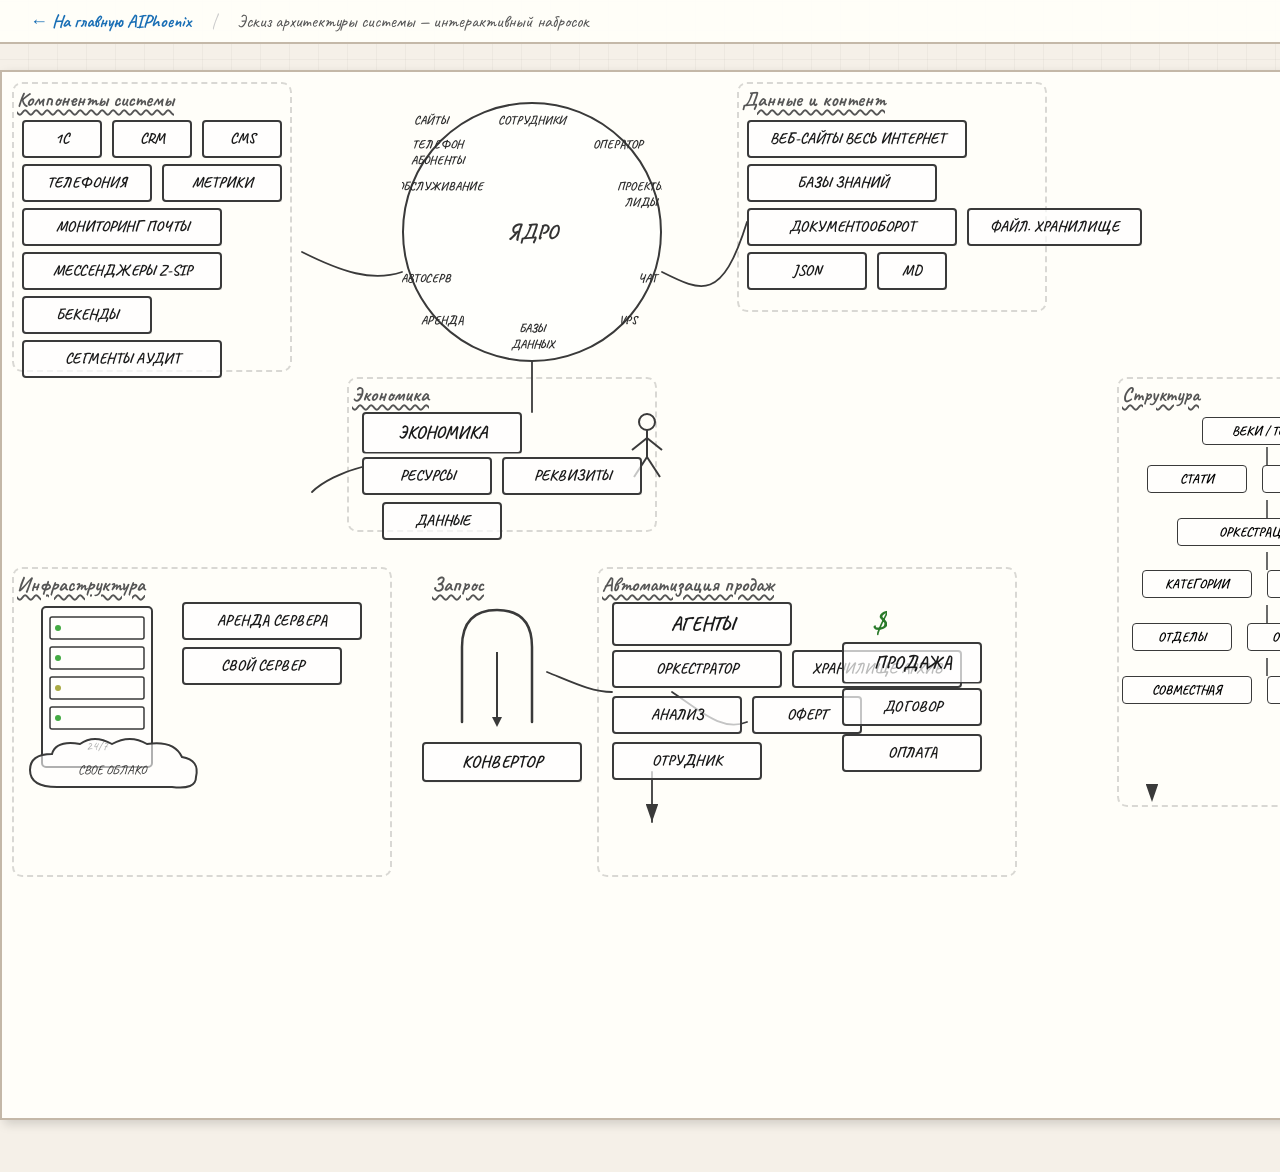
<file: sketch.html>
<!DOCTYPE html>
<html lang="ru">
<head>
<meta charset="UTF-8">
<meta name="viewport" content="width=device-width, initial-scale=1.0">
<title>AIPhoenix — Эскиз архитектуры</title>
<style>
@import url('https://fonts.googleapis.com/css2?family=Caveat:wght@400;700&family=Patrick+Hand&display=swap');
*{margin:0;padding:0;box-sizing:border-box}
body{background:#f5f0e8;font-family:'Caveat',cursive;overflow:auto;min-height:100vh}
body::before{content:'';position:fixed;inset:0;background:repeating-linear-gradient(0deg,transparent,transparent 28px,rgba(0,0,0,.03) 28px,rgba(0,0,0,.03) 29px),repeating-linear-gradient(90deg,transparent,transparent 28px,rgba(0,0,0,.03) 28px,rgba(0,0,0,.03) 29px);pointer-events:none;z-index:0}

.topbar{position:fixed;top:0;left:0;right:0;z-index:900;background:rgba(255,254,249,.95);border-bottom:2px solid #c4b8a8;padding:10px 30px;display:flex;align-items:center;gap:20px;font-size:18px}
.topbar a{color:#1a6fb5;text-decoration:none;font-weight:700;transition:color .2s}
.topbar a:hover{color:#0984e3}
.topbar .sep{color:#ccc}

.container{position:relative;width:1800px;min-height:1050px;margin:70px auto 30px;padding:30px 40px;background:#fffef9;border:2px solid #c4b8a8;box-shadow:4px 4px 10px rgba(0,0,0,.15)}

.block{position:absolute;border:2px solid #3a3a3a;border-radius:4px;padding:8px 14px;background:rgba(255,255,255,.7);cursor:pointer;transition:all .25s;color:#1a1a1a;display:flex;align-items:center;justify-content:center;text-align:center;font-size:15px;font-weight:700;line-height:1.2;box-shadow:2px 2px 0 rgba(0,0,0,.08);z-index:5;white-space:nowrap}
.block:hover{background:rgba(255,240,200,.9);border-color:#1a6fb5;box-shadow:3px 3px 0 rgba(26,111,181,.25);transform:translate(-1px,-1px);z-index:10}
.block:active{transform:translate(1px,1px);box-shadow:1px 1px 0 rgba(0,0,0,.15)}
.block .tip{position:absolute;bottom:110%;left:50%;transform:translateX(-50%) scale(.9);background:#2c2c2c;color:#fff;padding:5px 10px;border-radius:5px;font-size:13px;font-family:'Patrick Hand',cursive;white-space:nowrap;opacity:0;pointer-events:none;transition:all .2s;z-index:100}
.block:hover .tip{opacity:1;transform:translateX(-50%) scale(1)}

.glabel{position:absolute;font-size:20px;font-family:'Caveat',cursive;color:#555;font-weight:700;pointer-events:none;z-index:2;text-decoration:underline;text-decoration-style:wavy;text-underline-offset:3px}
.gbox{position:absolute;border:2px dashed rgba(0,0,0,.15);border-radius:10px;pointer-events:none;z-index:0}

.circle-wrap{position:absolute;width:260px;height:260px;border-radius:50%;border:2px solid #3a3a3a;background:rgba(255,255,255,.4);cursor:pointer;z-index:3;transition:all .3s}
.circle-wrap:hover{border-color:#1a6fb5;background:rgba(255,240,200,.5)}
.circle-wrap .center-label{position:absolute;top:50%;left:50%;transform:translate(-50%,-50%);font-size:22px;font-weight:700;color:#333;pointer-events:none}
.citem{position:absolute;font-size:12px;font-family:'Caveat',cursive;font-weight:700;color:#2c2c2c;cursor:pointer;padding:2px 5px;border-radius:3px;transition:all .2s;text-align:center;z-index:4}
.citem:hover{background:rgba(255,240,200,.95);color:#1a6fb5;transform:scale(1.15)}

.tnode{position:absolute;font-size:13px;font-family:'Caveat',cursive;font-weight:700;padding:5px 10px;border:1.5px solid #3a3a3a;border-radius:4px;background:rgba(255,255,255,.6);cursor:pointer;transition:all .2s;text-align:center;z-index:5}
.tnode:hover{background:rgba(255,240,200,.95);border-color:#1a6fb5;transform:scale(1.08)}
.tline{position:absolute;z-index:1;pointer-events:none}
.tline line{stroke:#3a3a3a;stroke-width:1.5;fill:none}

.svg-draw{position:absolute;pointer-events:none;z-index:1}
.dollar{position:absolute;font-size:34px;color:#2a7a2a;font-family:'Caveat',cursive;font-weight:700;cursor:pointer;transition:all .3s;z-index:5}
.dollar:hover{transform:scale(1.3) rotate(10deg);color:#1a5a1a}

@keyframes pencilIn{0%{clip-path:inset(0 100% 0 0);opacity:0}30%{opacity:1}100%{clip-path:inset(0 0 0 0);opacity:1}}
.block,.tnode,.circle-wrap,.dollar{opacity:0;animation:pencilIn .7s ease forwards}
.block:nth-child(1){animation-delay:.05s}.block:nth-child(2){animation-delay:.1s}.block:nth-child(3){animation-delay:.15s}.block:nth-child(4){animation-delay:.2s}.block:nth-child(5){animation-delay:.25s}.block:nth-child(6){animation-delay:.3s}.block:nth-child(7){animation-delay:.35s}.block:nth-child(8){animation-delay:.4s}.block:nth-child(9){animation-delay:.45s}.block:nth-child(10){animation-delay:.5s}.block:nth-child(11){animation-delay:.55s}.block:nth-child(12){animation-delay:.6s}.block:nth-child(13){animation-delay:.65s}.block:nth-child(14){animation-delay:.7s}.block:nth-child(15){animation-delay:.75s}.block:nth-child(16){animation-delay:.8s}.block:nth-child(17){animation-delay:.85s}.block:nth-child(18){animation-delay:.9s}.block:nth-child(19){animation-delay:.95s}.block:nth-child(20){animation-delay:1s}

.pencil-line{stroke:#3a3a3a;stroke-width:1.8;fill:none;stroke-linecap:round;stroke-linejoin:round;stroke-dasharray:600;stroke-dashoffset:600}
.pencil-line.animate{animation:drawLine 1.5s ease forwards}
@keyframes drawLine{to{stroke-dashoffset:0}}

.modal-bg{display:none;position:fixed;inset:0;background:rgba(0,0,0,.45);z-index:1000;align-items:center;justify-content:center}
.modal-bg.open{display:flex}
.modal{background:#fffef9;border:3px solid #3a3a3a;border-radius:8px;padding:28px 36px;max-width:480px;width:90%;font-family:'Caveat',cursive;font-size:19px;color:#2c2c2c;box-shadow:6px 6px 0 rgba(0,0,0,.15);position:relative;animation:modalIn .25s ease}
@keyframes modalIn{from{transform:scale(.9);opacity:0}to{transform:scale(1);opacity:1}}
.modal h2{font-size:26px;margin-bottom:10px;border-bottom:2px solid #3a3a3a;padding-bottom:6px}
.modal p{line-height:1.5}
.modal-x{position:absolute;top:8px;right:12px;font-size:22px;cursor:pointer;color:#3a3a3a;background:none;border:none;font-family:'Caveat',cursive}
.modal-x:hover{color:#c00}

.trail{position:fixed;width:6px;height:6px;border-radius:50%;background:rgba(0,0,0,.12);pointer-events:none;z-index:9999;animation:trailFade .5s ease forwards}
@keyframes trailFade{to{opacity:0;transform:scale(.1)}}
</style>
</head>
<body>

<div class="topbar">
  <a href="index.html">← На главную AIPhoenix</a>
  <span class="sep">|</span>
  <span style="color:#555">Эскиз архитектуры системы — интерактивный набросок</span>
</div>

<div class="container" id="canvas">

  <!-- SVG connecting lines -->
  <svg class="svg-draw" style="top:0;left:0;width:1800px;height:1100px;">
    <path class="pencil-line" d="M300,180 C340,200 370,210 400,200" style="animation-delay:.5s"/>
    <path class="pencil-line" d="M660,200 C700,220 720,230 745,150" style="animation-delay:.6s"/>
    <path class="pencil-line" d="M530,290 C530,310 530,330 530,340" style="animation-delay:.7s"/>
    <path class="pencil-line" d="M360,395 C340,400 320,410 310,420" style="animation-delay:.8s"/>
    <path class="pencil-line" d="M670,620 C700,640 720,660 745,650" style="animation-delay:.9s"/>
    <path class="pencil-line" d="M545,600 C570,610 590,620 610,620" style="animation-delay:1s"/>
    <defs>
      <marker id="ah" markerWidth="10" markerHeight="7" refX="10" refY="3.5" orient="auto"><polygon points="0 0,10 3.5,0 7" fill="#3a3a3a"/></marker>
    </defs>
    <path class="pencil-line" d="M650,700 L650,750" marker-end="url(#ah)" style="animation-delay:1.1s"/>
    <path class="pencil-line" d="M1150,680 L1150,730" marker-end="url(#ah)" style="animation-delay:1.2s"/>
  </svg>

  <!-- ===== LEFT: Компоненты ===== -->
  <div class="glabel" style="top:15px;left:15px">Компоненты системы</div>
  <div class="gbox" style="top:10px;left:10px;width:280px;height:290px"></div>

  <div class="block" style="top:48px;left:20px;width:80px" onclick="openModal('1С','Интеграция с 1С:Предприятие. Управление учётом, документами и бизнес-процессами.')"><span class="tip">Интеграция</span>1С</div>
  <div class="block" style="top:48px;left:110px;width:80px" onclick="openModal('CRM','Управление взаимоотношениями с клиентами. Воронка продаж, контакты, сделки.')"><span class="tip">Клиенты</span>CRM</div>
  <div class="block" style="top:48px;left:200px;width:80px" onclick="openModal('CMS','Система управления контентом. Сайты, страницы, шаблоны.')"><span class="tip">Контент</span>CMS</div>
  <div class="block" style="top:92px;left:20px;width:130px" onclick="openModal('Телефония','IP-телефония, АТС, автоответчики, запись звонков, IVR.')"><span class="tip">Звонки</span>ТЕЛЕФОНИЯ</div>
  <div class="block" style="top:92px;left:160px;width:120px" onclick="openModal('Метрики','Аналитика, дашборды, KPI, отчёты в реальном времени.')"><span class="tip">Аналитика</span>МЕТРИКИ</div>
  <div class="block" style="top:136px;left:20px;width:200px" onclick="openModal('Мониторинг почты','Отслеживание входящих писем, автоответы, парсинг.')"><span class="tip">Почта</span>МОНИТОРИНГ ПОЧТЫ</div>
  <div class="block" style="top:180px;left:20px;width:200px" onclick="openModal('Мессенджеры','Интеграция с Telegram, WhatsApp, Zalo, SIP-шлюзами.')"><span class="tip">Чаты</span>МЕССЕНДЖЕРЫ Z-SIP</div>
  <div class="block" style="top:224px;left:20px;width:130px" onclick="openModal('Бэкенды','Серверная логика, API, микросервисы, базы данных.')"><span class="tip">API</span>БЕКЕНДЫ</div>
  <div class="block" style="top:268px;left:20px;width:200px" onclick="openModal('Сегменты аудит','Сегментация аудитории, профили, теги, группы клиентов.')"><span class="tip">Сегменты</span>СЕГМЕНТЫ АУДИТ</div>

  <!-- ===== CENTER-TOP: Круговая диаграмма ===== -->
  <div class="circle-wrap" style="top:30px;left:400px" onclick="openModal('Ядро системы','Центральный модуль-оркестратор. Связывает все компоненты: сотрудников, базы данных, сайты, чаты и VPS.')">
    <span class="center-label">ЯДРО</span>
    <div class="citem" style="top:6px;left:50%;transform:translateX(-50%)">СОТРУДНИКИ</div>
    <div class="citem" style="top:30px;right:12px">ОПЕРАТОР</div>
    <div class="citem" style="top:72px;right:-8px">ПРОЕКТЫ<br>ЛИДЫ</div>
    <div class="citem" style="bottom:72px;right:-2px">ЧАТ</div>
    <div class="citem" style="bottom:30px;right:18px">VPS</div>
    <div class="citem" style="bottom:6px;left:50%;transform:translateX(-50%)">БАЗЫ<br>ДАННЫХ</div>
    <div class="citem" style="bottom:30px;left:12px">АРЕНДА</div>
    <div class="citem" style="bottom:72px;left:-8px">АВТОСЕРВ</div>
    <div class="citem" style="top:72px;left:-12px">ОБСЛУЖИВАНИЕ</div>
    <div class="citem" style="top:30px;left:2px">ТЕЛЕФОН<br>АБОНЕНТЫ</div>
    <div class="citem" style="top:6px;left:5px">САЙТЫ</div>
  </div>

  <!-- ===== RIGHT-TOP: Данные и контент ===== -->
  <div class="glabel" style="top:15px;left:740px">Данные и контент</div>
  <div class="gbox" style="top:10px;left:735px;width:310px;height:230px"></div>

  <div class="block" style="top:48px;left:745px;width:220px" onclick="openModal('Веб-сайты','Создание и управление сайтами. Лендинги, порталы, магазины.')"><span class="tip">Сайты</span>ВЕБ-САЙТЫ ВЕСЬ ИНТЕРНЕТ</div>
  <div class="block" style="top:92px;left:745px;width:190px" onclick="openModal('Базы знаний','Вики, документация, FAQ, внутренние инструкции.')"><span class="tip">Знания</span>БАЗЫ ЗНАНИЙ</div>
  <div class="block" style="top:136px;left:745px;width:210px" onclick="openModal('Документооборот','ЭДО, согласование, подписи, архив документов.')"><span class="tip">Документы</span>ДОКУМЕНТООБОРОТ</div>
  <div class="block" style="top:180px;left:745px;width:120px" onclick="openModal('JSON','Структурированные данные, API-ответы, конфигурации.')"><span class="tip">Данные</span>JSON</div>
  <div class="block" style="top:180px;left:875px;width:70px" onclick="openModal('Markdown','Документация, README, заметки в формате MD.')"><span class="tip">Документы</span>MD</div>
  <div class="block" style="top:136px;left:965px;width:175px" onclick="openModal('Файловое хранилище','S3, NAS, облачные диски, версионирование файлов.')"><span class="tip">Хранилище</span>ФАЙЛ. ХРАНИЛИЩЕ</div>

  <!-- ===== CENTER: Экономика ===== -->
  <div class="glabel" style="top:310px;left:350px">Экономика</div>
  <div class="gbox" style="top:305px;left:345px;width:310px;height:155px"></div>

  <div class="block" style="top:340px;left:360px;width:160px;font-size:18px" onclick="openModal('Экономика','Финансовая модель, P&L, бюджетирование, прогнозирование.')"><span class="tip">Финансы</span>ЭКОНОМИКА</div>
  <div class="block" style="top:385px;left:360px;width:130px" onclick="openModal('Ресурсы','CPU, RAM, диски, трафик, лицензии.')"><span class="tip">Ресурсы</span>РЕСУРСЫ</div>
  <div class="block" style="top:385px;left:500px;width:140px" onclick="openModal('Реквизиты','Реквизиты контрактов, ИНН, расчётные счета.')"><span class="tip">Реквизиты</span>РЕКВИЗИТЫ</div>
  <div class="block" style="top:430px;left:380px;width:120px" onclick="openModal('Данные','Хранилище данных, ETL, миграции, бэкапы.')"><span class="tip">Хранилище</span>ДАННЫЕ</div>

  <!-- Человечек -->
  <svg class="svg-draw" style="top:340px;left:620px;width:50px;height:70px" viewBox="0 0 50 70">
    <circle cx="25" cy="10" r="8" fill="none" stroke="#3a3a3a" stroke-width="2"/>
    <line x1="25" y1="18" x2="25" y2="45" stroke="#3a3a3a" stroke-width="2"/>
    <line x1="25" y1="26" x2="10" y2="38" stroke="#3a3a3a" stroke-width="2"/>
    <line x1="25" y1="26" x2="40" y2="38" stroke="#3a3a3a" stroke-width="2"/>
    <line x1="25" y1="45" x2="12" y2="65" stroke="#3a3a3a" stroke-width="2"/>
    <line x1="25" y1="45" x2="38" y2="65" stroke="#3a3a3a" stroke-width="2"/>
  </svg>

  <!-- ===== BOTTOM-LEFT: Инфраструктура ===== -->
  <div class="glabel" style="top:500px;left:15px">Инфраструктура</div>
  <div class="gbox" style="top:495px;left:10px;width:380px;height:310px"></div>

  <svg class="svg-draw" style="top:530px;left:30px;width:130px;height:170px;pointer-events:auto;cursor:pointer" viewBox="0 0 130 170" onclick="openModal('Серверная стойка','Физические серверы. 24/7 работа, RAID-массивы, резервное питание.')">
    <rect x="10" y="5" width="110" height="160" rx="4" fill="rgba(255,255,255,.5)" stroke="#3a3a3a" stroke-width="2"/>
    <rect x="18" y="15" width="94" height="22" rx="2" fill="none" stroke="#3a3a3a" stroke-width="1.5"/>
    <rect x="18" y="45" width="94" height="22" rx="2" fill="none" stroke="#3a3a3a" stroke-width="1.5"/>
    <rect x="18" y="75" width="94" height="22" rx="2" fill="none" stroke="#3a3a3a" stroke-width="1.5"/>
    <rect x="18" y="105" width="94" height="22" rx="2" fill="none" stroke="#3a3a3a" stroke-width="1.5"/>
    <circle cx="26" cy="26" r="3" fill="#4a4"/><circle cx="26" cy="56" r="3" fill="#4a4"/>
    <circle cx="26" cy="86" r="3" fill="#aa4"/><circle cx="26" cy="116" r="3" fill="#4a4"/>
    <text x="65" y="148" text-anchor="middle" font-family="Caveat" font-size="13" fill="#333">24/7</text>
  </svg>

  <div class="block" style="top:530px;left:180px;width:180px" onclick="openModal('Аренда сервера','VPS/VDS выделенные серверы. Аренда по тарифам 24/7.')"><span class="tip">VPS/VDS</span>АРЕНДА СЕРВЕРА</div>
  <div class="block" style="top:575px;left:180px;width:160px" onclick="openModal('Свой сервер','Выделенный сервер в собственности.')"><span class="tip">Hardware</span>СВОЙ СЕРВЕР</div>

  <svg class="svg-draw" style="top:660px;left:20px;width:180px;height:70px;pointer-events:auto;cursor:pointer" viewBox="0 0 180 70" onclick="openModal('Своё облако','Приватное облако. Kubernetes, Docker, масштабируемая инфраструктура.')">
    <path d="M35,55 Q8,55 8,38 Q8,22 30,22 Q34,8 58,12 Q72,2 90,12 Q108,2 125,12 Q152,8 160,25 Q178,28 174,45 Q174,58 150,55Z" fill="rgba(255,255,255,.6)" stroke="#3a3a3a" stroke-width="2"/>
    <text x="90" y="42" text-anchor="middle" font-family="Caveat" font-size="13" fill="#333">СВОЕ ОБЛАКО</text>
  </svg>

  <!-- ===== BOTTOM-CENTER: Арка + Конвертор ===== -->
  <div class="glabel" style="top:500px;left:430px">Запрос</div>

  <svg class="svg-draw" style="top:530px;left:445px;width:100px;height:130px;pointer-events:auto;cursor:pointer" viewBox="0 0 100 130" onclick="openModal('Запрос','Входящий запрос от клиента. Триггер автоматизации.')">
    <path d="M15,120 L15,45 Q15,8 50,8 Q85,8 85,45 L85,120" fill="none" stroke="#3a3a3a" stroke-width="2.5" stroke-linecap="round"/>
    <line x1="50" y1="50" x2="50" y2="120" stroke="#3a3a3a" stroke-width="2"/>
    <polygon points="45,115 50,125 55,115" fill="#3a3a3a"/>
  </svg>

  <div class="block" style="top:670px;left:420px;width:160px;font-size:17px" onclick="openModal('Конвертор','Трансформация данных между форматами. Парсинг, маппинг, нормализация.')"><span class="tip">Трансформация</span>КОНВЕРТОР</div>

  <!-- ===== BOTTOM-RIGHT: Агенты и продажи ===== -->
  <div class="glabel" style="top:500px;left:600px">Автоматизация продаж</div>
  <div class="gbox" style="top:495px;left:595px;width:420px;height:310px"></div>

  <div class="block" style="top:530px;left:610px;width:180px;font-size:20px" onclick="openModal('Агенты','AI-агенты: оркестратор, аналитик, архивариус. Автоматизация бизнес-процессов.')"><span class="tip">AI-агенты</span>АГЕНТЫ</div>
  <div class="block" style="top:578px;left:610px;width:170px" onclick="openModal('Оркестратор','Управление потоками, маршрутизация задач, цепочки действий.')"><span class="tip">Управление</span>ОРКЕСТРАТОР</div>
  <div class="block" style="top:578px;left:790px;width:170px" onclick="openModal('Хранилище / Архив','Долгосрочное хранение данных, архивация, поиск.')"><span class="tip">Архив</span>ХРАНИЛИЩЕ АРХИВ</div>
  <div class="block" style="top:624px;left:610px;width:130px" onclick="openModal('Анализ','Аналитика продаж, конверсия, LTV, ROI.')"><span class="tip">Аналитика</span>АНАЛИЗ</div>
  <div class="block" style="top:624px;left:750px;width:110px" onclick="openModal('Оферт','Генерация коммерческих предложений.')"><span class="tip">КП</span>ОФЕРТ</div>
  <div class="block" style="top:670px;left:610px;width:150px" onclick="openModal('Отрудник','Профиль сотрудника, задачи, KPI, авторизация.')"><span class="tip">Сотрудник</span>ОТРУДНИК</div>

  <div class="dollar" style="top:526px;left:870px" onclick="openModal('Продажа','Закрытие сделки, выставление счёта, оплата.')">$</div>
  <div class="block" style="top:570px;left:840px;width:140px;font-size:18px" onclick="openModal('Продажа','Финальный этап: сделка закрыта, деньги получены.')"><span class="tip">Сделка</span>ПРОДАЖА</div>
  <div class="block" style="top:616px;left:840px;width:140px" onclick="openModal('Договор','Заключение договора, ЭЦП, шаблоны.')"><span class="tip">Контракт</span>ДОГОВОР</div>
  <div class="block" style="top:662px;left:840px;width:140px" onclick="openModal('Оплата','Платежи, инвойсы, автосверка, уведомления.')"><span class="tip">Финансы</span>ОПЛАТА</div>

  <!-- ===== FAR RIGHT: Дерево структуры ===== -->
  <div class="glabel" style="top:310px;left:1120px">Структура</div>
  <div class="gbox" style="top:305px;left:1115px;width:340px;height:430px"></div>

  <div class="tnode" style="top:345px;left:1200px;width:130px;animation-delay:.3s" onclick="openModal('Веки / Темы','Иерархия тем и подтем. Классификация данных по периодам.')">ВЕКИ / ТЕМЫ</div>
  <svg class="tline" style="top:375px;left:1264px;width:2px;height:18px"><line x1="1" y1="0" x2="1" y2="18"/></svg>
  <div class="tnode" style="top:393px;left:1145px;width:100px;animation-delay:.4s" onclick="openModal('Статика','Статические страницы, шаблоны, неизменяемый контент.')">СТАТИ</div>
  <div class="tnode" style="top:393px;left:1260px;width:130px;animation-delay:.45s" onclick="openModal('Динамические','Динамический контент, генерация на лету, API-driven.')">ДИНАМИЧЕСКИЕ</div>
  <svg class="tline" style="top:428px;left:1264px;width:2px;height:18px"><line x1="1" y1="0" x2="1" y2="18"/></svg>
  <div class="tnode" style="top:446px;left:1175px;width:160px;animation-delay:.5s" onclick="openModal('Оркестрация','Управление процессами, workflow, автоматизация цепочек.')">ОРКЕСТРАЦИЯ</div>
  <svg class="tline" style="top:480px;left:1264px;width:2px;height:18px"><line x1="1" y1="0" x2="1" y2="18"/></svg>
  <div class="tnode" style="top:498px;left:1140px;width:110px;animation-delay:.55s" onclick="openModal('Категории','Классификация товаров, услуг, проектов.')">КАТЕГОРИИ</div>
  <div class="tnode" style="top:498px;left:1265px;width:100px;animation-delay:.6s" onclick="openModal('Подряд','Управление подрядчиками, субподряд.')">ПОДРЯД</div>
  <svg class="tline" style="top:533px;left:1264px;width:2px;height:18px"><line x1="1" y1="0" x2="1" y2="18"/></svg>
  <div class="tnode" style="top:551px;left:1130px;width:100px;animation-delay:.65s" onclick="openModal('Отделы','Структура организации. Подразделения, роли, доступы.')">ОТДЕЛЫ</div>
  <div class="tnode" style="top:551px;left:1245px;width:100px;animation-delay:.7s" onclick="openModal('Отрасли','Вертикальные рынки: IT, производство, услуги, ритейл.')">ОТРАСЛИ</div>
  <svg class="tline" style="top:586px;left:1264px;width:2px;height:18px"><line x1="1" y1="0" x2="1" y2="18"/></svg>
  <div class="tnode" style="top:604px;left:1120px;width:130px;animation-delay:.75s" onclick="openModal('Совместная','Совместная работа, мультидоступ, ролевая модель.')">СОВМЕСТНАЯ</div>
  <div class="tnode" style="top:604px;left:1265px;width:100px;animation-delay:.8s" onclick="openModal('Сфера','Область применения, контекст, домен.')">СФЕРА</div>

</div>

<!-- Modal -->
<div class="modal-bg" id="modal">
  <div class="modal">
    <button class="modal-x" onclick="closeModal()">&times;</button>
    <h2 id="m-title"></h2>
    <p id="m-text"></p>
  </div>
</div>

<script>
function openModal(t,d){document.getElementById('m-title').textContent=t;document.getElementById('m-text').textContent=d;document.getElementById('modal').classList.add('open')}
function closeModal(){document.getElementById('modal').classList.remove('open')}
document.getElementById('modal').addEventListener('click',function(e){if(e.target===this)closeModal()});
document.addEventListener('keydown',function(e){if(e.key==='Escape')closeModal()});

let lastT=0;
document.addEventListener('mousemove',function(e){
  const n=Date.now();if(n-lastT<40)return;lastT=n;
  const d=document.createElement('div');d.className='trail';
  d.style.left=(e.clientX-3)+'px';d.style.top=(e.clientY-3)+'px';
  document.body.appendChild(d);setTimeout(()=>d.remove(),500);
});

window.addEventListener('load',function(){
  document.querySelectorAll('.pencil-line').forEach((l,i)=>{setTimeout(()=>l.classList.add('animate'),i*150+300)});
});
</script>
</body>
</html>
</file>
